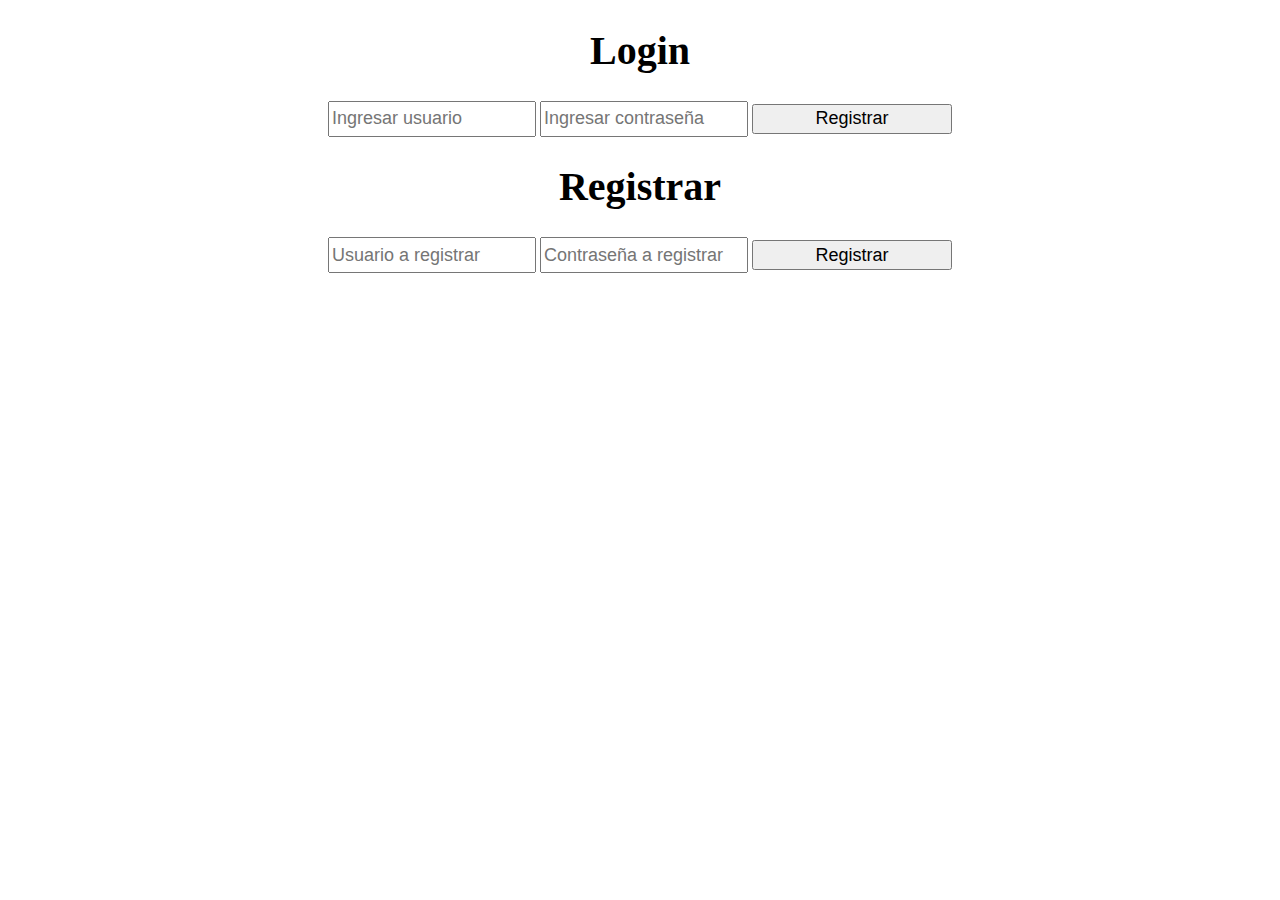
<file: Prueba/index.html>
<!DOCTYPE html>
<html lang="en">
<head>
	
</head>
<body>
	<meta charset="UTF-8">
	<style>
		input
		{
		width:200px;
		height:30px;
		font-size:18px;
		}
		div
		{
		text-align: center;
		}
		h1
		{
		font-size:40px;
		}
	</style>

	<div>
	<h1> Login </h1>
	
	<form method="POST" action="login_registrar.php">
	<input type="text" name="txtusuario" placeholder="Ingresar usuario" required>
	<input type="password" name="txtpassword" placeholder="Ingresar contraseña" required>
	<input type="submit" value="Registrar" name="btnregistrar">
	</form>
	
	<h1> Registrar </h1>
	
	<form method="POST" action="login_registrar.php">
	<input type="text" name="txtusuario" placeholder="Usuario a registrar" required>
	<input type="password" name="txtpassword" placeholder="Contraseña a registrar" required>
	<input type="submit" value="Registrar" name="btnregistrar">
	</form>
	</div>
</body>
</html>
</file>
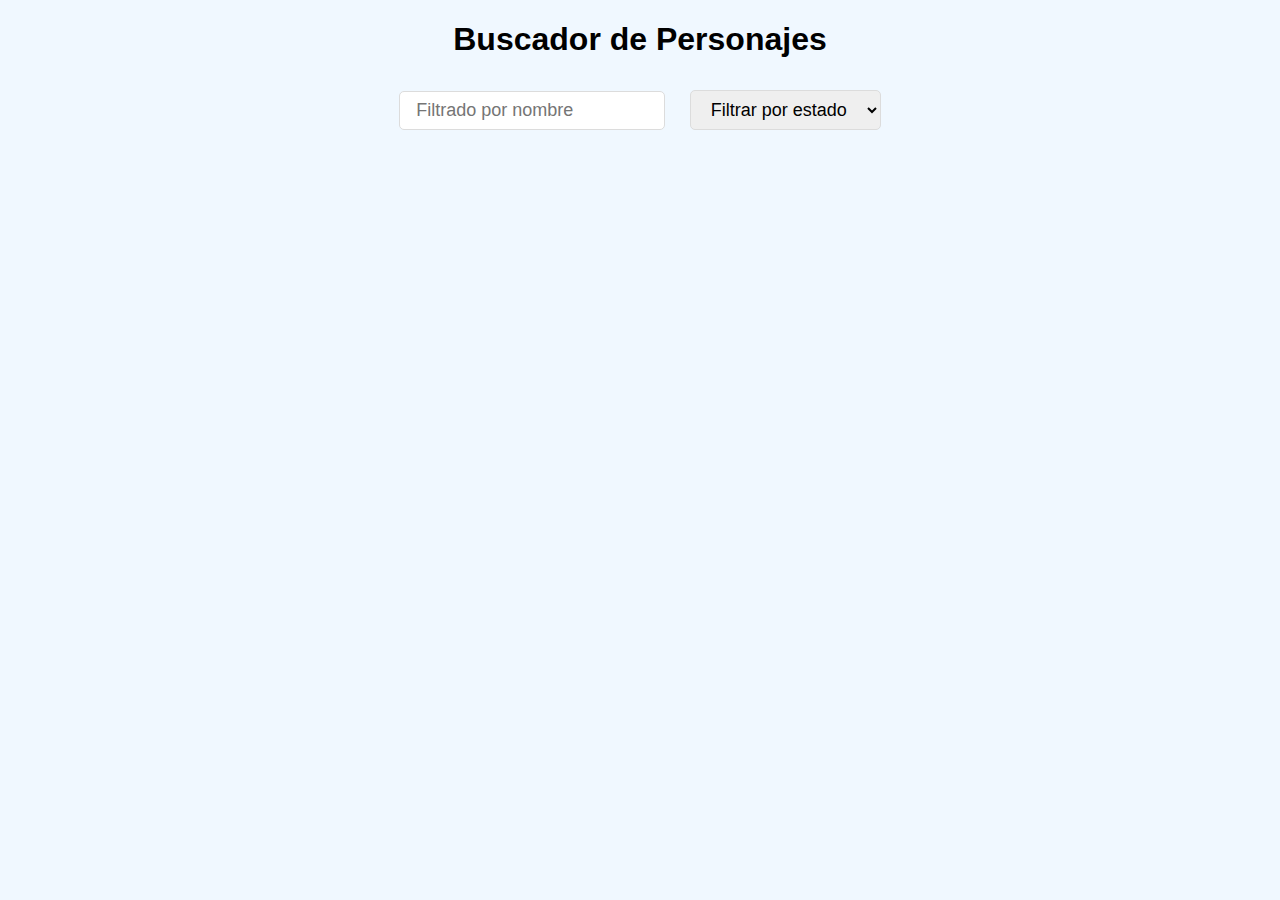
<file: reva/index.html>
<!DOCTYPE html>
<html lang="en">
<head>
    <meta charset="UTF-8">
    <meta name="viewport" content="width=device-width, initial-scale=1.0">
    <title>Rick & morty</title>
    <link rel="stylesheet" href="styles.css">
</head>
<body>

    <h1>Buscador de Personajes</h1>

    <div id="filters">
        <input type="text" id="name-filter" placeholder="Filtrado por nombre" >
        <select id="status-filter">
            <option value="">Filtrar por estado</option>
            <option value="alive">Vivo</option>
            <option value="dead">Muerto</option>
            <option value="unknow">Desconocido</option>
        </select>
    </div>

    <div class="container">
        <div id="characters"></div>
            <!--Los personajes-->
    </div>
    <script src="script.js"></script>
</body>
</html>
</file>
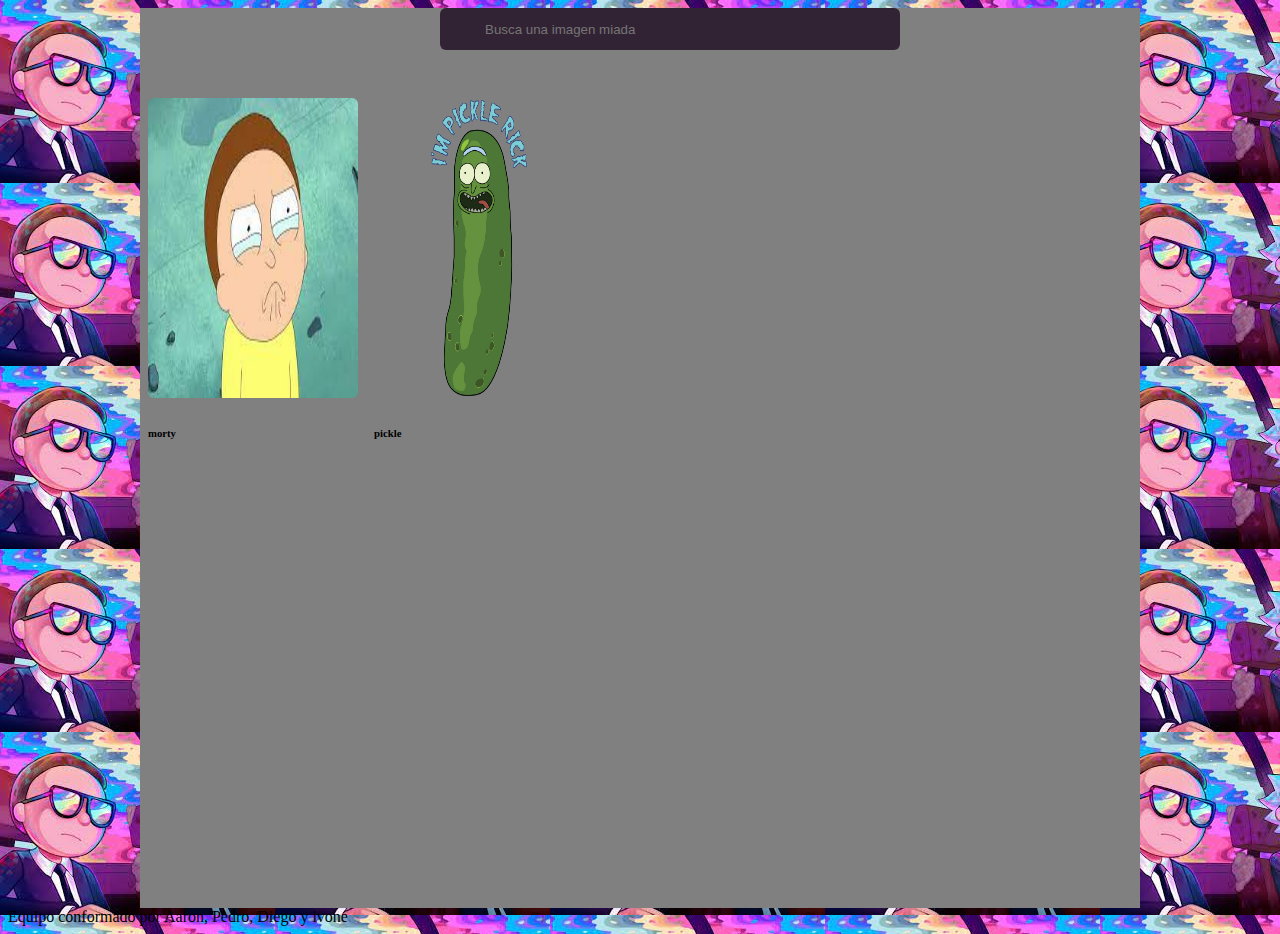
<file: viernes/index.html>
<!DOCTYPE html>
<html lang="en">
<head>
	<meta charset="UTF-8">
	<meta http-equiv="X-UA-Compatible" content="IE=edge">
	<meta data-name="viewport" content="width=device-width, initial-scale=1.0">
	
	<link rel="stylesheet" href="styles.css">
	
	<link href='https://unpkg.com/boxicons@2.1.1/css/boxicons.min.css' rel='stylesheet'>
	
	<title>Imagen selectora miada que espero que jale</title>
</head>
<body>
	<body background="imagenes/download.jpg">

	<div class="container">
		<div class="search-box">
			<i class="bx bx-search-box"></i>
			<input type="text" placeholder="Busca una imagen miada">
		</div>
	
	<div class="images">
		<div class="image-box" data-name="morty">
			<img src="imagenes/morty.jpg" alt="">
			<h6> morty </h6>
		</div>
			<div class="image-box" data-name="pickle">
				<img src="imagenes/pickle.png" alt="">
				<h6> pickle </h6>
			</div>
		</div>
	</div>
	
	<script src="script.js"></script>
	
	<footer> Equipo conformado por Aaron, Pedro, Diego y ivone </footer>
</body>
</html>
</file>
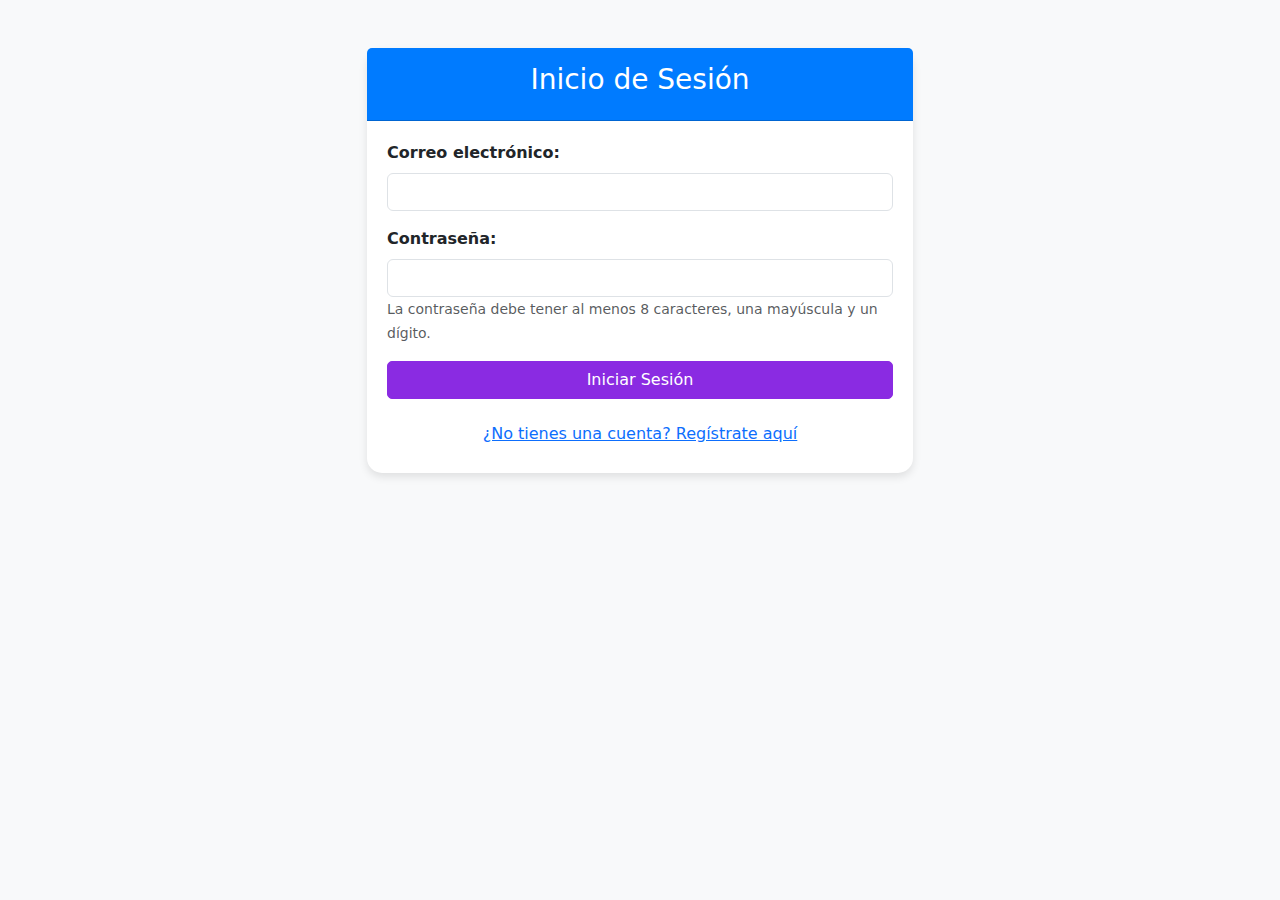
<file: parcial3/Inicio.html>
<!DOCTYPE html>
<html lang="es">
<head>
    <meta charset="UTF-8">
    <meta name="viewport" content="width=device-width, initial-scale=1, shrink-to-fit=no">
    <script src="login.js"></script>
    <title>Login</title>

    <!-- Bootstrap CSS -->
    <link href="https://cdn.jsdelivr.net/npm/bootstrap@5.3.0/dist/css/bootstrap.min.css" rel="stylesheet">
     <!-- Estilos personalizados -->
    <style>
        body {
            background-image: url('https://static.vecteezy.com/system/resources/thumbnails/002/207/821/small/dark-blue-modern-technology-background-free-vector.jpg'); /* Agrega la ruta de tu imagen de fondo */
            background-size: cover;
            background-position: center;
            background-attachment: fixed; /* Fija la imagen de fondo mientras se desplaza */
            background-repeat: no-repeat;
            background-color: #f8f9fa; /* Color de fondo de respaldo */
        }
        .card {
            border: none;
            border-radius: 15px;
            box-shadow: 0 4px 8px rgba(0, 0, 0, 0.1);
        }
        .card-header {
            background-color: #007bff;
            color: white;
            border-radius: 15px 15px 0 0;
            padding: 15px;
        }
        .card-body {
            padding: 20px;
        }
        .form-label {
            font-weight: bold;
        }
        .btn-primary {
            border-radius: 5px;
            width: 100%;
            background-color: #8A2BE2; /* Cambiar a violeta */
            border-color: #8A2BE2; /* Cambiar el color del borde */
        }
        .btn-primary:hover {
            background-color: #6A1B9A; /* Cambiar a un tono más oscuro al pasar el mouse */
            border-color: #6A1B9A; /* Cambiar el color del borde al pasar el mouse */
        }
    </style>

    
</head>
<body>

<div class="container mt-5">
    <div class="row justify-content-center">
        <div class="col-md-6">
            <div class="card">
                <div class="card-header">
                    <h3 class="card-title text-center">Inicio de Sesión</h3>
                </div>
                <div class="card-body">
                    <form id="loginForm" action="login.php" method="post" onsubmit="return validateForm()">
                        <div class="mb-3">
                            <label for="email" class="form-label">Correo electrónico:</label>
                            <input type="email" class="form-control" id="email" name="email" inputmode="email" required>
                        </div>
                        <div class="mb-3">
                            <label for="password" class="form-label">Contraseña:</label>
                            <input type="password" class="form-control" id="password" name="password" required>
                            <small id="passwordHelp" class="form-text text-muted">La contraseña debe tener al menos 8 caracteres, una mayúscula y un dígito.</small>
                        </div>
                        <button type="submit" class="btn btn-primary">Iniciar Sesión</button>
                    </form>
                    <div id="mensaje-php"></div>
                    <!-- Agregar enlace al formulario de registro -->
                    <div class="text-center mt-3">
                        <a href="registro.php" class="btn btn-link">¿No tienes una cuenta? Regístrate aquí</a>
                    </div>
                </div>
            </div>
        </div>
    </div>
</div>

<!-- Bootstrap JS and Popper.js -->
<script src="https://cdn.jsdelivr.net/npm/bootstrap@5.3.0/dist/js/bootstrap.bundle.min.js"></script>

</body>
</html>
</file>
<file: reva/styles.css>
*{
    font-family: Arial, Helvetica, sans-serif;
}

body{
    background-color: aliceblue;
}

h1, #filters{
    text-align: center;
}

#filters input, #filters #status-filter {
    padding: 8px 16px;
    margin: 10px;
    border: 0;
    font-size: 18px;
    border: 1px solid gainsboro;
    border-radius: 5px;
}

.container{
    width: 80%;
    display: flex;
    justify-content: center;
    margin: 0 auto;
}

#characters{
    display: flex;
    flex-wrap: wrap;
    justify-content: center;
}

.character-card {
    width: 200px;
    margin: 10px;
    padding: 10px;
    background-color: white;
    border-radius: 8px;
}

.character-card img{
    width: 100%;
}
</file>
<file: viernes/styles.css>
@import url('https://fonts.googleapis.com/css2?family=Poppins:wght@200;300;400;500;600&display=swap')

*{
	margin: 0;
	padding: 0;
	box-sizing: border-box;
	font-family: 'Poppins', sans-serif;
}

.container{
	min-height: 100vh;
	max-width: 1000px;
	width: 100%;
	margin: 0 auto;
	background-color: grey;
	
}

.container .search-box{
	position: relative;
	height: 42px;
	max-width: 400px;
	margin: 0 auto;
	margin-bottom: 40px;
}

.search-box input{
	position: absolute;
	height: 100%;
	width: 100%;
	outline: none;
	border: none;
	background-color: #322334;
	padding: 0 15px 0 45px;
	color: #fff;
	border-radius: 6px;
}

.search-box i{
	position: absolute;
	z-index: 2;
	color: #999;
	top: 50%;
	left: 15px;
	font-size: 20px;
	transform: translateY(-50%);
}

.container .images .image-box{
	position: relative;
	height: 300px;
	width: 210px;
	border-radius: 6px;
}
.images{
	width: 100%;
	display: flex;
}

.images .image-box{
	margin: 8px;
}

.images .image-box img{
	height: 100%;
	width: 100%;
	border-radius: 6px;
}
</file>
